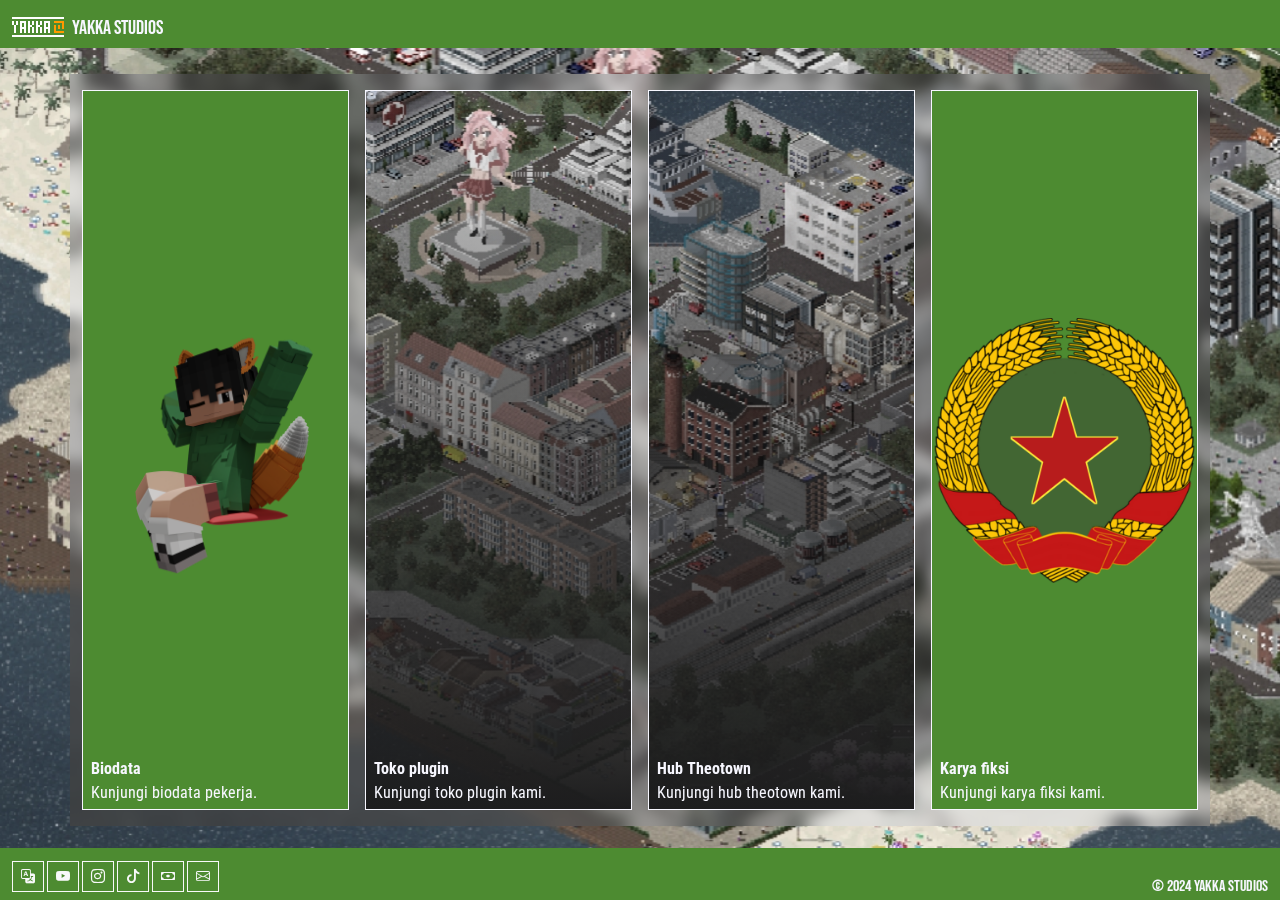
<file: index.html>
<!DOCTYPE html>
<html lang="id">
  <head>
    <!--General meta-->
    <meta http-equiv="Content-Type" content="text/html; charset=UTF-8" />
    <meta name="viewport" content="width=device-width, initial-scale=1.0" />
    <meta name="keywords" content="Yakka,Yakka theotown,Yakka theotown build,Yakka theotown game,Yakka theotown indonesia,theotown,theotown plugin,theotown forum,theotown best city,theotown best plugins,theotown download,theotown discord,download plugin theotown"/>
    <!--Ikon situs-->
    <link rel="icon" href="IMG/ICON.png" type="image/x-icon" />
    <link rel="shortcut icon" href="IMG/ICON.png" type="image/x-icon" />

    <!-- Primary Meta Tags -->
    <title>Yakka Studios — Hub</title>
    <meta name="title" content="Yakka Studios — Hub" />
    <meta name="description" content="Selamat datang di Yakka Studios — pusat utama untuk semua situs web studio kami. Jelajahi toko plugin, biografi pekerja, sumber daya Theotown, dan narasi fiksi orisinal kami. Temukan semua yang ditawarkan Yakka Studios dalam satu tempat." />
    
    <!-- Open Graph / Facebook -->
    <meta property="og:type" content="website" />
    <meta property="og:url" content="https://yakkastds.github.io/" />
    <meta property="og:title" content="Yakka Studios — Hub" />
    <meta property="og:description" content="Selamat datang di Yakka Studios — pusat utama untuk semua situs web studio kami. Jelajahi toko plugin, biografi pekerja, sumber daya Theotown, dan narasi fiksi orisinal kami. Temukan semua yang ditawarkan Yakka Studios dalam satu tempat." />
    <meta property="og:image" content="https://raw.githubusercontent.com/YakkaSTDs/yakkaSTDs.github.io/main/img/WEBBANNER.jpg" />
    
    <!-- Twitter -->
    <meta property="twitter:card" content="summary_large_image" />
    <meta property="twitter:url" content="https://yakkastds.github.io/" />
    <meta property="twitter:title" content="Yakka Studios — Hub" />
    <meta property="twitter:description" content="Selamat datang di Yakka Studios — pusat utama untuk semua situs web studio kami. Jelajahi toko plugin, biografi pekerja, sumber daya Theotown, dan narasi fiksi orisinal kami. Temukan semua yang ditawarkan Yakka Studios dalam satu tempat." />
    <meta property="twitter:image" content="https://raw.githubusercontent.com/YakkaSTDs/yakkaSTDs.github.io/main/img/WEBBANNER.jpg" />
    
    <!-- Meta Tags Generated with https://metatags.io -->
    
    <!-- stylesheet-->
    <link rel="stylesheet" href="https://cdn.jsdelivr.net/npm/bootstrap@5.3.0/dist/css/bootstrap.min.css"/>
    <link rel="stylesheet" href="https://cdn.jsdelivr.net/npm/bootstrap-icons@1.10.5/font/bootstrap-icons.css" />
    <link rel="stylesheet" href="style.css"/>
  </head>
  <body class="yk-body">
    <nav class="navbar fixed-top yk-nav">
      <div class="container-fluid">
        <a class="navbar-brand yk-navb" href="#">
          <img src="img/yklgsvg.svg" alt="Logo" class="yk-logo">
          Yakka Studios
        </a>
      </div>
    </nav>
    <div class="container yk-cntbg">
      <div class="row g-1 g-lg-3 w-100">
        <div class="col-6 col-lg-3">
          <a class="btn btn-bgyk-1 btn-bgyk" href="https://kiki012184.github.io/Kiki012.TT.id/index.html"><p class="btn-bgyk-txt"><strong>Biodata</strong><br>Kunjungi biodata pekerja.</p></a>
        </div>
        <div class="col-6 col-lg-3">
          <a class="btn btn-bgyk btn-bgyk-2" href="#"><p class="btn-bgyk-txt"><strong>Toko plugin</strong><br>Kunjungi toko plugin kami.</p></a>
        </div>
        <div class="col-6 col-lg-3">
          <a class="btn btn-bgyk btn-bgyk-3" href="https://yakkastds.github.io/theotown/"><p class="btn-bgyk-txt"><strong>Hub Theotown</strong><br>Kunjungi hub theotown kami.</p></a>
        </div>
        <div class="col-6 col-lg-3">
          <a class="btn btn-bgyk btn-bgyk-4" href="#"><p class="btn-bgyk-txt"><strong>Karya fiksi</strong><br>Kunjungi karya fiksi kami.</p></a>
        </div>
      </div>
    </div>
    <footer class="navbar fixed-bottom yk-footer">
      <div class="container-fluid d-flex justify-content-between">
        <p class="navbar-brand yk-footerb">
          <a href="index_en.html" class="btn btn-sm btn-outline-light rounded-0 mb-1"><i class="bi bi-translate"></i></a>
          <a href="https://www.youtube.com/channel/UCEtTGm4VNKK1Ajaz7yyF0gQ" class="btn btn-sm btn-outline-light rounded-0 mb-1"><i class="bi bi-youtube"></i></a>
          <a href="https://www.instagram.com/kiki012.id" class="btn btn-sm btn-outline-light rounded-0 mb-1"><i class="bi bi-instagram"></i></a>
          <a href="https://vm.tiktok.com/ZS25mHJ1h/" class="btn btn-sm btn-outline-light rounded-0 mb-1"><i class="bi bi-tiktok"></i></a>
          <a href="https://saweria.co/yakka" class="btn btn-sm btn-outline-light rounded-0 mb-1"><i class="bi bi-cash"></i></a>
          <a href="mailto:yakkastudiosofficial@gmail.com" class="btn btn-sm btn-outline-light rounded-0 mb-1"><i class="bi bi-envelope"></i></a>
        </p>
        <span>© 2024 Yakka Studios</span>
      </div>
    </footer>
    <script src="https://cdn.jsdelivr.net/npm/bootstrap@5.3.0/dist/js/bootstrap.bundle.min.js"></script>
  </body>
</html>
</file>
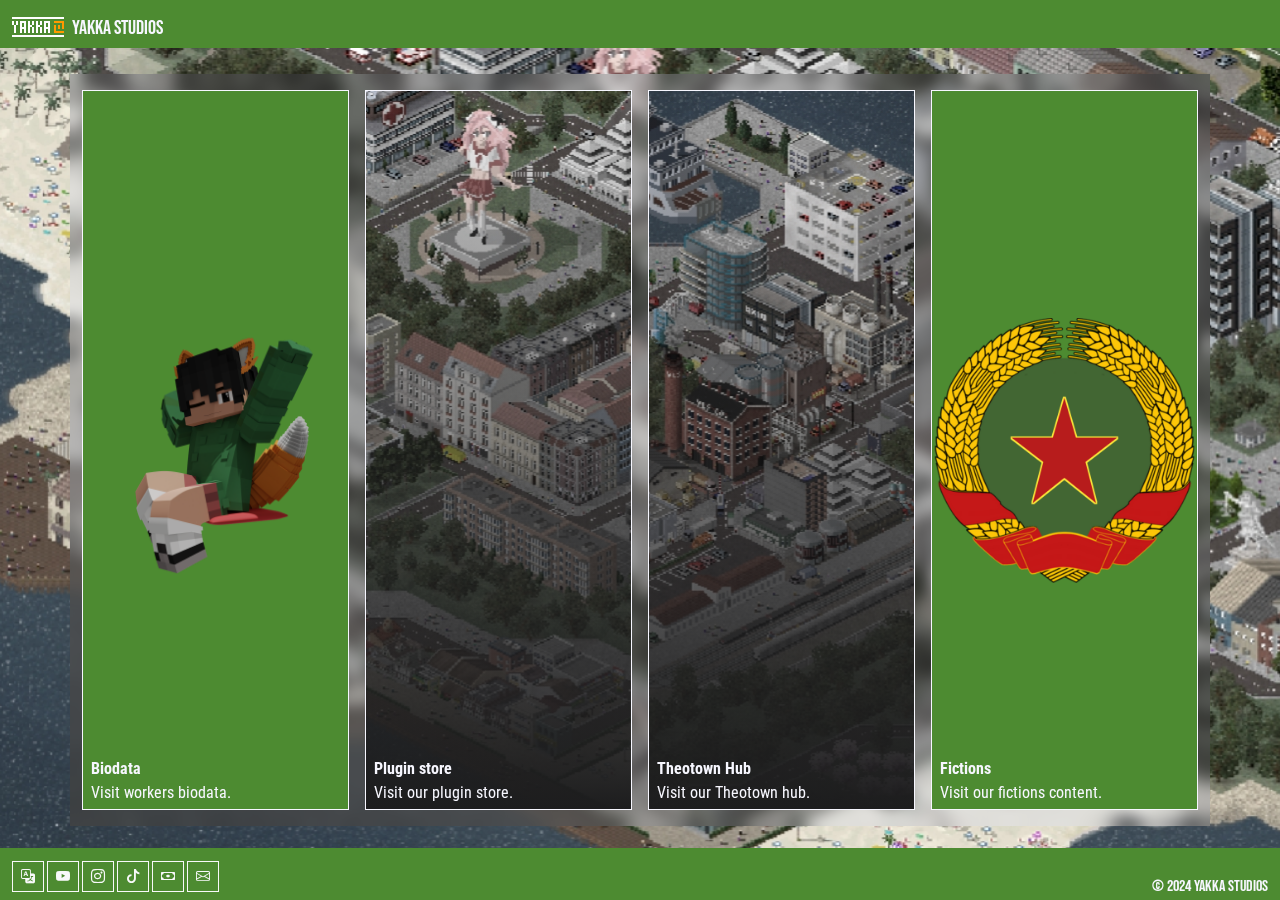
<file: index_en.html>
<!DOCTYPE html>
<html lang="en-GB">
  <head>
    <!--General meta-->
    <meta http-equiv="Content-Type" content="text/html; charset=UTF-8" />
    <meta name="viewport" content="width=device-width, initial-scale=1.0" />
    <meta name="keywords" content="Yakka,Yakka theotown,Yakka theotown build,Yakka theotown game,Yakka theotown indonesia,theotown,theotown plugin,theotown forum,theotown best city,theotown best plugins,theotown download,theotown discord,download plugin theotown"/>
    <!--Ikon situs-->
    <link rel="icon" href="IMG/ICON.png" type="image/x-icon" />
    <link rel="shortcut icon" href="IMG/ICON.png" type="image/x-icon" />

    <!-- Primary Meta Tags -->
    <title>Yakka Studios — Hub</title>
    <meta name="title" content="Yakka Studios — Hub" />
    <meta name="description" content="Welcome to Yakka Studios — your central hub for all studio websites. Explore our plugin store, worker biographies, Theotown resources, and original fictional narratives. Discover everything Yakka Studios has to offer in one place." />
    
    <!-- Open Graph / Facebook -->
    <meta property="og:type" content="website" />
    <meta property="og:url" content="https://yakkastds.github.io/" />
    <meta property="og:title" content="Yakka Studios — Hub" />
    <meta property="og:description" content="Welcome to Yakka Studios — your central hub for all studio websites. Explore our plugin store, worker biographies, Theotown resources, and original fictional narratives. Discover everything Yakka Studios has to offer in one place." />
    <meta property="og:image" content="https://raw.githubusercontent.com/YakkaSTDs/yakkaSTDs.github.io/main/img/WEBBANNER.jpg" />
    
    <!-- Twitter -->
    <meta property="twitter:card" content="summary_large_image" />
    <meta property="twitter:url" content="https://yakkastds.github.io/" />
    <meta property="twitter:title" content="Yakka Studios — Hub" />
    <meta property="twitter:description" content="Welcome to Yakka Studios — your central hub for all studio websites. Explore our plugin store, worker biographies, Theotown resources, and original fictional narratives. Discover everything Yakka Studios has to offer in one place." />
    <meta property="twitter:image" content="https://raw.githubusercontent.com/YakkaSTDs/yakkaSTDs.github.io/main/img/WEBBANNER.jpg" />

    <!-- Meta Tags Generated with https://metatags.io -->

    <!-- stylesheet-->
    <link rel="stylesheet" href="https://cdn.jsdelivr.net/npm/bootstrap@5.3.0/dist/css/bootstrap.min.css"/>
    <link rel="stylesheet" href="https://cdn.jsdelivr.net/npm/bootstrap-icons@1.10.5/font/bootstrap-icons.css" />
    <link rel="stylesheet" href="style.css"/>
  </head>
  <body class="yk-body">
    <nav class="navbar fixed-top yk-nav">
      <div class="container-fluid">
        <a class="navbar-brand yk-navb" href="#">
          <img src="img/yklgsvg.svg" alt="Logo" class="yk-logo">
          Yakka Studios
        </a>
      </div>
    </nav>
    <div class="container yk-cntbg">
      <div class="row g-1 g-lg-3 w-100">
        <div class="col-6 col-lg-3">
          <a class="btn btn-bgyk-1 btn-bgyk" href="https://kiki012184.github.io/Kiki012.TT.id/index.html"><p class="btn-bgyk-txt"><strong>Biodata</strong><br>Visit workers biodata.</p></a>
        </div>
        <div class="col-6 col-lg-3">
          <a class="btn btn-bgyk btn-bgyk-2" href="#"><p class="btn-bgyk-txt"><strong>Plugin store</strong><br>Visit our plugin store.</p></a>
        </div>
        <div class="col-6 col-lg-3">
          <a class="btn btn-bgyk btn-bgyk-3" href="https://yakkastds.github.io/theotown/"><p class="btn-bgyk-txt"><strong>Theotown Hub</strong><br>Visit our Theotown hub.</p></a>
        </div>
        <div class="col-6 col-lg-3">
          <a class="btn btn-bgyk btn-bgyk-4" href="#"><p class="btn-bgyk-txt"><strong>Fictions</strong><br>Visit our fictions content.</p></a>
        </div>
      </div>
    </div>
    <footer class="navbar fixed-bottom yk-footer">
      <div class="container-fluid d-flex justify-content-between">
        <p class="navbar-brand yk-footerb">
          <a href="index.html" class="btn btn-sm btn-outline-light rounded-0 mb-1"><i class="bi bi-translate"></i></a>
          <a href="https://www.youtube.com/channel/UCEtTGm4VNKK1Ajaz7yyF0gQ" class="btn btn-sm btn-outline-light rounded-0 mb-1"><i class="bi bi-youtube"></i></a>
          <a href="https://www.instagram.com/kiki012.id" class="btn btn-sm btn-outline-light rounded-0 mb-1"><i class="bi bi-instagram"></i></a>
          <a href="https://vm.tiktok.com/ZS25mHJ1h/" class="btn btn-sm btn-outline-light rounded-0 mb-1"><i class="bi bi-tiktok"></i></a>
          <a href="https://saweria.co/yakka" class="btn btn-sm btn-outline-light rounded-0 mb-1"><i class="bi bi-cash"></i></a>
          <a href="mailto:yakkastudiosofficial@gmail.com" class="btn btn-sm btn-outline-light rounded-0 mb-1"><i class="bi bi-envelope"></i></a>
        </p>
        <span>© 2024 Yakka Studios</span>
      </div>
    </footer>
    <script src="https://cdn.jsdelivr.net/npm/bootstrap@5.3.0/dist/js/bootstrap.bundle.min.js"></script>
  </body>
</html>
</file>
<file: style.css>
@import url('https://fonts.googleapis.com/css2?family=Bebas+Neue&family=Roboto+Condensed:ital,wght@0,100..900;1,100..900&family=Roboto+Mono:ital,wght@0,100..700;1,100..700&display=swap');

/* Generated pallete from: https://coolors.co/f7f7ff-4d8b31-dde8b9-181617-ff8427 */
:root {
  --YKCL-01: rgb(247,247,255); /* White #f7f7ff */
  --YKCL-02: rgb(77,139,49); /*Dark Green #4d8b31 */
  --YKCL-03: rgb(54,97,34); /*Light Green #366122 */
  --YKCL-04: rgb(42,41,43); /* Black 1 #2a292b */
  --YKCL-05: rgb(29,29,30); /*Black 2 #1d1d1e */
  --YKCL-06: rgb(255,132,39); /* Digital Fox orange #ff8427 */
  --FTFCP:"Bebas Neue",Sans-serif;
  --FTFCS:"Roboto Condensed",Sans-serif;
  --FTFCM:"Roboto Mono",Monospace;
}

body {
  font-family: var(--FTFCS);
  min-height: 100vh;
}
h1,h2,h3,h4,h5,h6 {
  font-family: var(--FTFCP);
}
pre,code {
  font-family: var(--FTFCM);
}
img,svg,video {
  max-width: 100%;
  overflow-x: scroll;
}
hr {
  border: 1px solid var(--YKCL-01);
}

/* Classes */

.yk-body {
  background-color: var(--YKCL-04);
  color: var(--YKCL-01);
  padding-top: 3.5em;
  padding-bottom: 3.5em;
  background-image: url('img/BG_WEB_MOB.jpg');
  background-repeat: no-repeat;
  background-size: cover;
  background-position: center;
  display: flex;
  align-items: center;
  justify-content: center;
  flex-direction: column;
}
.yk-cntbg {
  backdrop-filter: blur(0.5rem) grayscale(75%);
  padding: 1em 0.25em;
  display: flex;
  align-items: center;
  justify-content: center;
  flex-direction: column;
}
.yk-nav {
  background-color: var(--YKCL-02);
  color: var(--YKCL-01) !important;
  font-family: var(--FTFCP);
  max-width: 100vw;
  height: 3em;
}
.yk-nav .yk-navb {
  color: var(--YKCL-01) !important;
}
.yk-nav .yk-logo {
  height: 1em;
  margin-right: 0.25em;
}
.yk-footer {
  background-color: var(--YKCL-02);
  height: 3.25em !important;
  font-family: var(--FTFCP);
  display: flex;
  justify-content: flex-start;
  align-items: flex-end;
}
.yk-footer .ykfooterb {
  color: var(--YKCL-01);
}
.yk-card {
  background-color: var(--YKCL-05);
  color: var(--YKCL-01);
  border-radius: 0px;
  border: none;
  margin-bottom: 0.25rem;
}
.yk-card-header {
  background-color: var(--YKCL-04);
  border-radius: 0px !important;
  border-bottom: 1px solid var(--YKCL-04);
  padding: 0.25rem 0.5rem;
}
.yk-card-body {
  border-radius: 0px !important;
  padding: 0.25rem 0.5rem;
}
.yk-card-footer {
  background-color: var(--YKCL-04);
  border-radius: 0px !important;
  border-top: 1px solid var(--YKCL-04);
  padding: 0.25rem 0.5rem;
}
.btn-bgyk {
  min-height: 36vh;
  width: 100%;
  border-radius: 0px;
  padding: 0.25em 0.5em;
  text-align: start;
  display: flex;
  justify-content: flex-start;
  align-items: flex-end;
  transition: 0.25s ease-in-out;
  color: var(--YKCL-01);
  background-color: var(--YKCL-02);
  border: 1px solid var(--YKCL-01);
}
.btn-bgyk-txt {
  padding: 0px;
  margin: 0px;
}
.btn-bgyk:hover {
  color: var(--YKCL-03);
  border: 1px solid var(--YKCL-03);
  background-color: var(--YKCL-05) !important;
}
.btn-bgyk:active, 
.btn-bgyk:focus {
  color: var(--YKCL-02);
  border: 1px solid var(--YKCL-02); 
  background-color: var(--YKCL-05);
  box-shadow: none;
  outline: none;
}
.btn-bgyk-1 {
  background-image: url('img/BG_FICO.png');
  background-repeat: no-repeat;
  background-size: 100%;
  background-position: center;
}
.btn-bgyk-2 {
  background: linear-gradient(transparent,rgba(29,29,30,1)),url('img/BG_PLU.jpg');
  background-repeat: no-repeat;
  background-size: cover;
  background-position: center;
}
.btn-bgyk-3 {
  background: linear-gradient(transparent,rgba(29,29,30,1)),url('img/BG_HUB.jpg');
  background-repeat: no-repeat;
  background-size: cover;
  background-position: center;
}
.btn-bgyk-4 {
  background-image: url('img/BG_FICN.png');
  background-repeat: no-repeat;
  background-size: 100%;
  background-position: center;
}
@media (min-width:990px) {
  .btn-bgyk {
    min-height: 80vh;
  }
  .yk-body {
    background-image: url('img/BG_WEB_DESK.jpg');
  }
}
</file>
